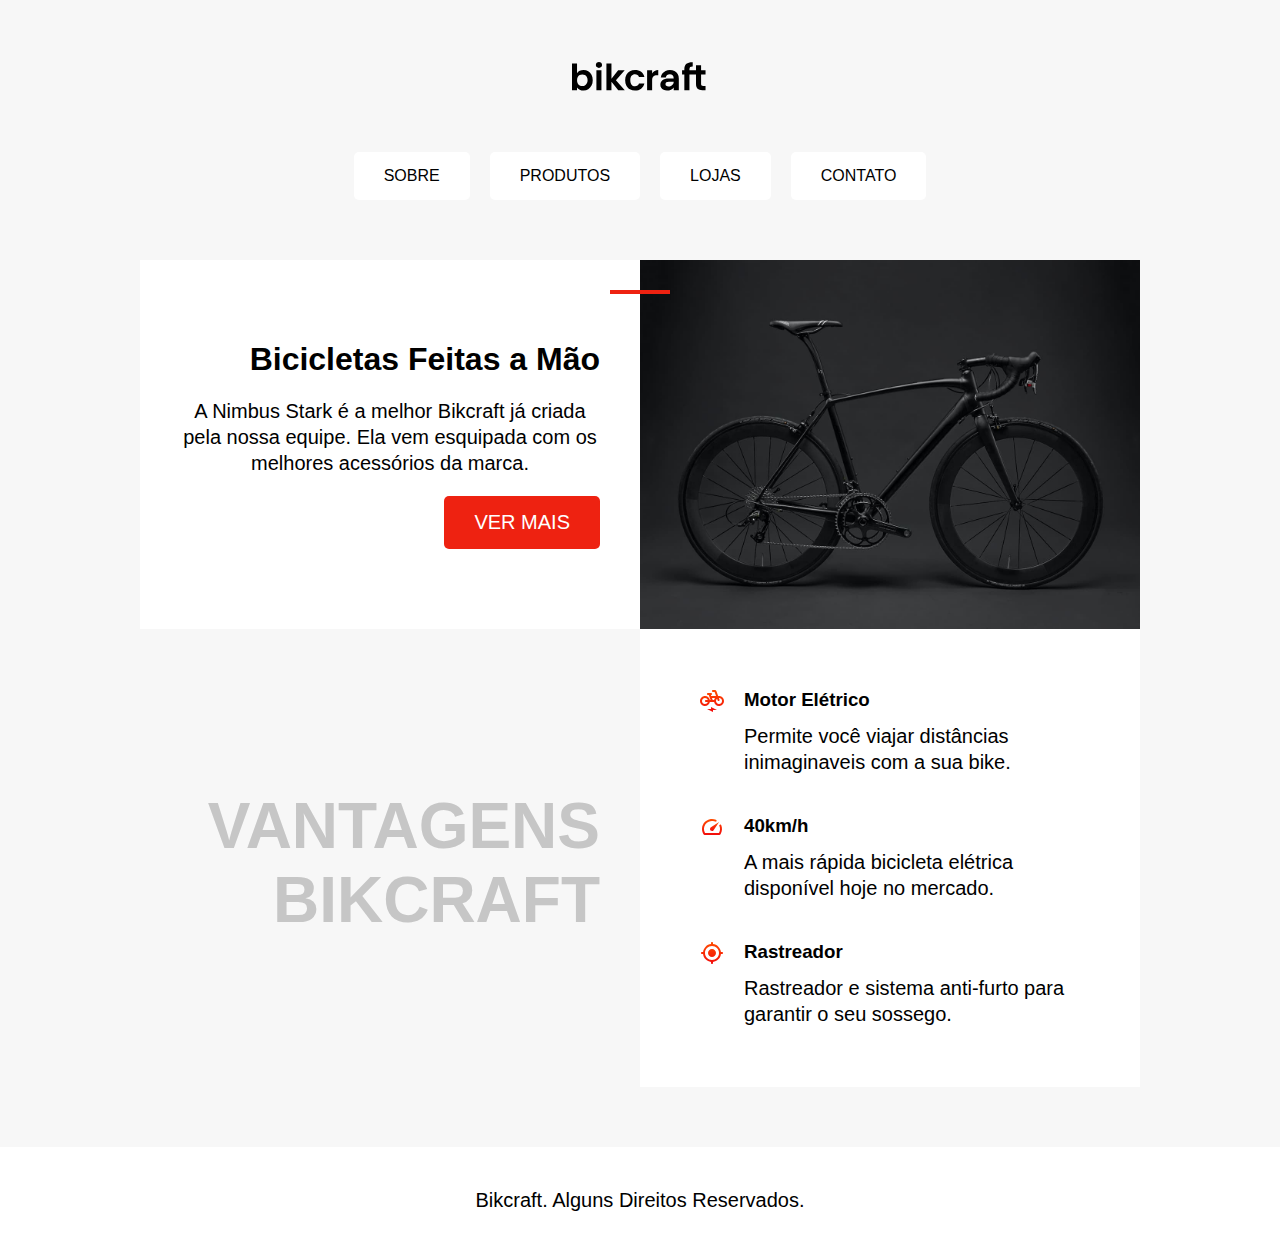
<file: desafio/index.html>
<!DOCTYPE html>
<html lang="pt-br">
<head>
    <meta charset="UTF-8">
    <meta http-equiv="X-UA-Compatible" content="IE=edge">
    <meta name="viewport" content="width=device-width, initial-scale=1.0">
    <link rel="stylesheet" href="style.css">
    <title>Bikcraft</title>
</head>
<body>

    <img src="/03-css-posicionamento/0309-posicionamento-exercicio/img/bikcraft.svg" alt="Logo">

    <div class="menu">
        <a href="#">SOBRE</a>
        <a href="#">PRODUTOS</a>
        <a href="#">LOJAS</a>
        <a href="#C">CONTATO</a>
    </div>

    <div class="conteudo">

        <div class="introducao">
            <span class="detalhe"> </span>
            <h1>Bicicletas Feitas a Mão</h1>
            <p>A Nimbus Stark é a melhor Bikcraft já criada pela nossa equipe. Ela vem esquipada com os melhores acessórios da marca.</p>
            <a class="botao" href="#">Ver mais</a>
        </div>

        <img src="/03-css-posicionamento/0309-posicionamento-exercicio/img/bicicleta.jpg" alt="Bicicleta Preta">

        <div>
            <h2 class="subtitulo">Vantagens Bikcraft <h2>
        </div>

            <div class="vantagens">

                <div class="vantagens-item">
                    <img src="/03-css-posicionamento/0309-posicionamento-exercicio/img/eletrica.svg" alt="">
                    <h3>Motor Elétrico</h3>
                    <p>Permite você viajar distâncias inimaginaveis com a sua bike.</p>
                </div>

                <div class="vantagens-item">
                    <img src="/03-css-posicionamento/0309-posicionamento-exercicio/img/velocidade.svg" alt="">
                    <h3>40km/h</h3>
                    <p>A mais rápida bicicleta elétrica disponível hoje no mercado.</p>
                </div>

                <div class="vantagens-item">
                    <img src="/03-css-posicionamento/0309-posicionamento-exercicio/img/rastreador.svg" alt="">
                    <h3>Rastreador</h3>
                    <p>Rastreador e sistema anti-furto para garantir o seu sossego.</p>
                </div>

            </div>

    </div>



    
    <div class="rodape">
    <p>Bikcraft. Alguns Direitos Reservados.</p>
    </div>
</body>
</html>
</file>
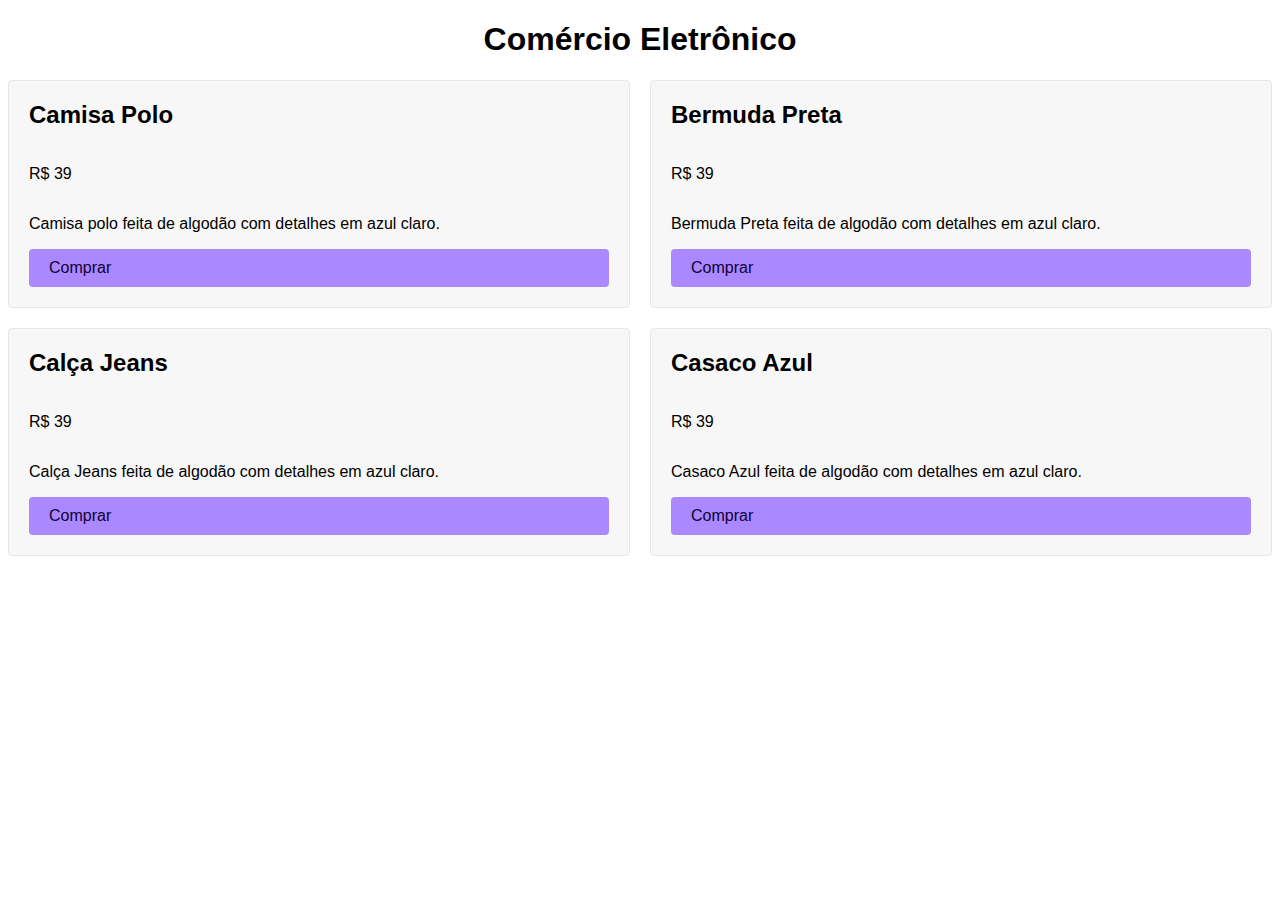
<file: 03-css-posicionamento/0302-grid-columns/web/index.html>
<!DOCTYPE html>
<html>

<head>
  <meta charset="UTF-8">
  <title>Grid</title>
  <link rel="stylesheet" href="./style.css">
</head>

<body>
  <h1>Comércio Eletrônico</h1>
  <div class="grid">
    <div class="item">
      <h2>Camisa Polo</h2>
      <p class="preco">R$ 39</p>
      <p>Camisa polo feita de algodão com detalhes em azul claro.</p>
      <a class="comprar" href="/">Comprar</a>
    </div>
    <div class="item">
      <h2>Bermuda Preta</h2>
      <p class="preco">R$ 39</p>
      <p>Bermuda Preta feita de algodão com detalhes em azul claro.</p>
      <a class="comprar" href="/">Comprar</a>
    </div>
    <div class="item">
      <h2>Calça Jeans</h2>
      <p class="preco">R$ 39</p>
      <p>Calça Jeans feita de algodão com detalhes em azul claro.</p>
      <a class="comprar" href="/">Comprar</a>
    </div>
    <div class="item">
      <h2>Casaco Azul</h2>
      <p class="preco">R$ 39</p>
      <p>Casaco Azul feita de algodão com detalhes em azul claro.</p>
      <a class="comprar" href="/">Comprar</a>
    </div>
  </div>
</body>

</html>
</file>
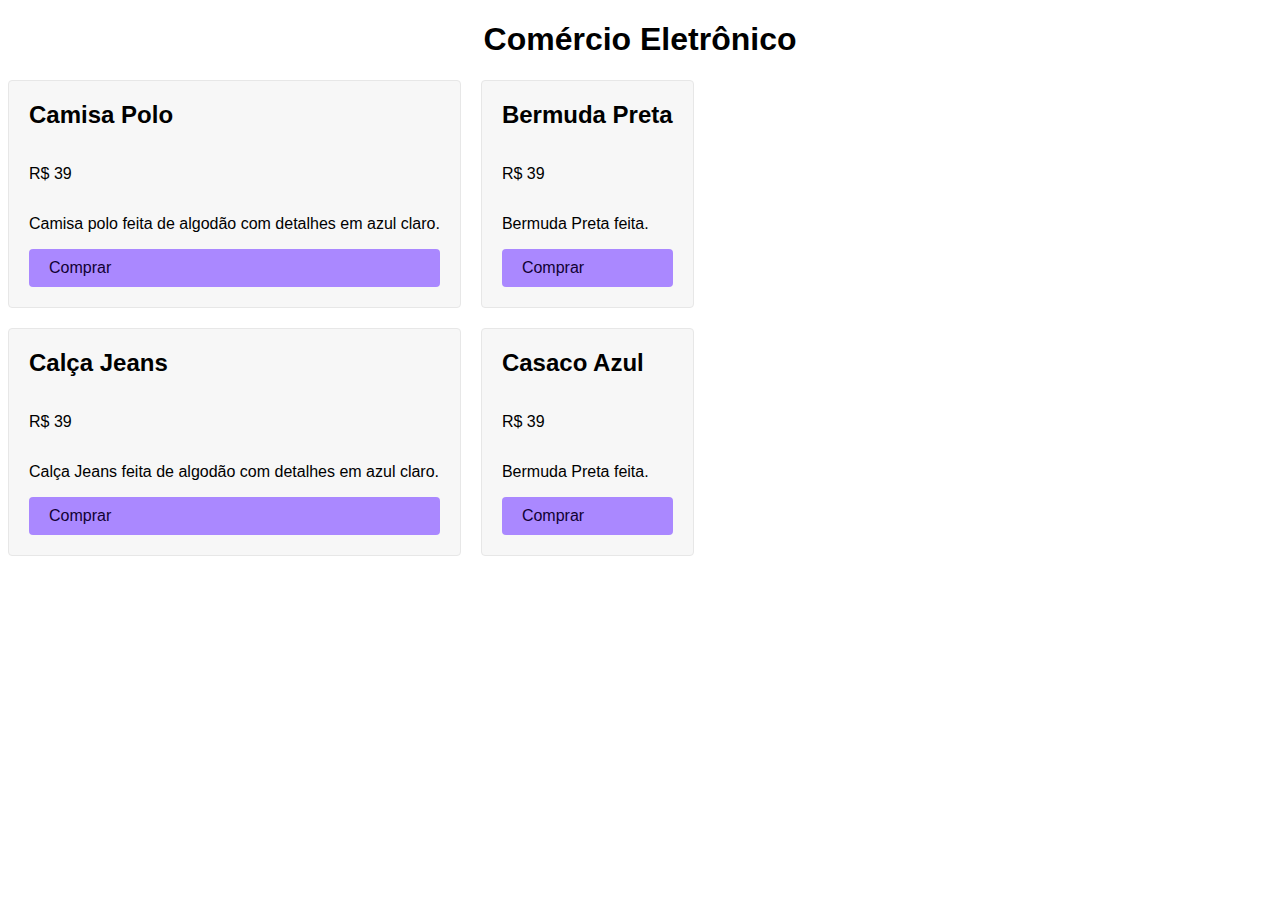
<file: 03-css-posicionamento/0303-align-e-justify-content/web/index.html>
<!DOCTYPE html>
<html>

<head>
  <meta charset="UTF-8">
  <title>Grid</title>
  <link rel="stylesheet" href="./style.css">
</head>

<body>
  <h1>Comércio Eletrônico</h1>
  <div class="grid">
    <div class="item">
      <h2>Camisa Polo</h2>
      <p class="preco">R$ 39</p>
      <p>Camisa polo feita de algodão com detalhes em azul claro.</p>
      <a class="comprar" href="/">Comprar</a>
    </div>
    <div class="item">
      <h2>Bermuda Preta</h2>
      <p class="preco">R$ 39</p>
      <p>Bermuda Preta feita.</p>
      <a class="comprar" href="/">Comprar</a>
    </div>
    <div class="item">
      <h2>Calça Jeans</h2>
      <p class="preco">R$ 39</p>
      <p>Calça Jeans feita de algodão com detalhes em azul claro.</p>
      <a class="comprar" href="/">Comprar</a>
    </div>
    <div class="item">
      <h2>Casaco Azul</h2>
      <p class="preco">R$ 39</p>
      <p>Bermuda Preta feita.</p>
      <a class="comprar" href="/">Comprar</a>
    </div>
  </div>
</body>

</html>
</file>
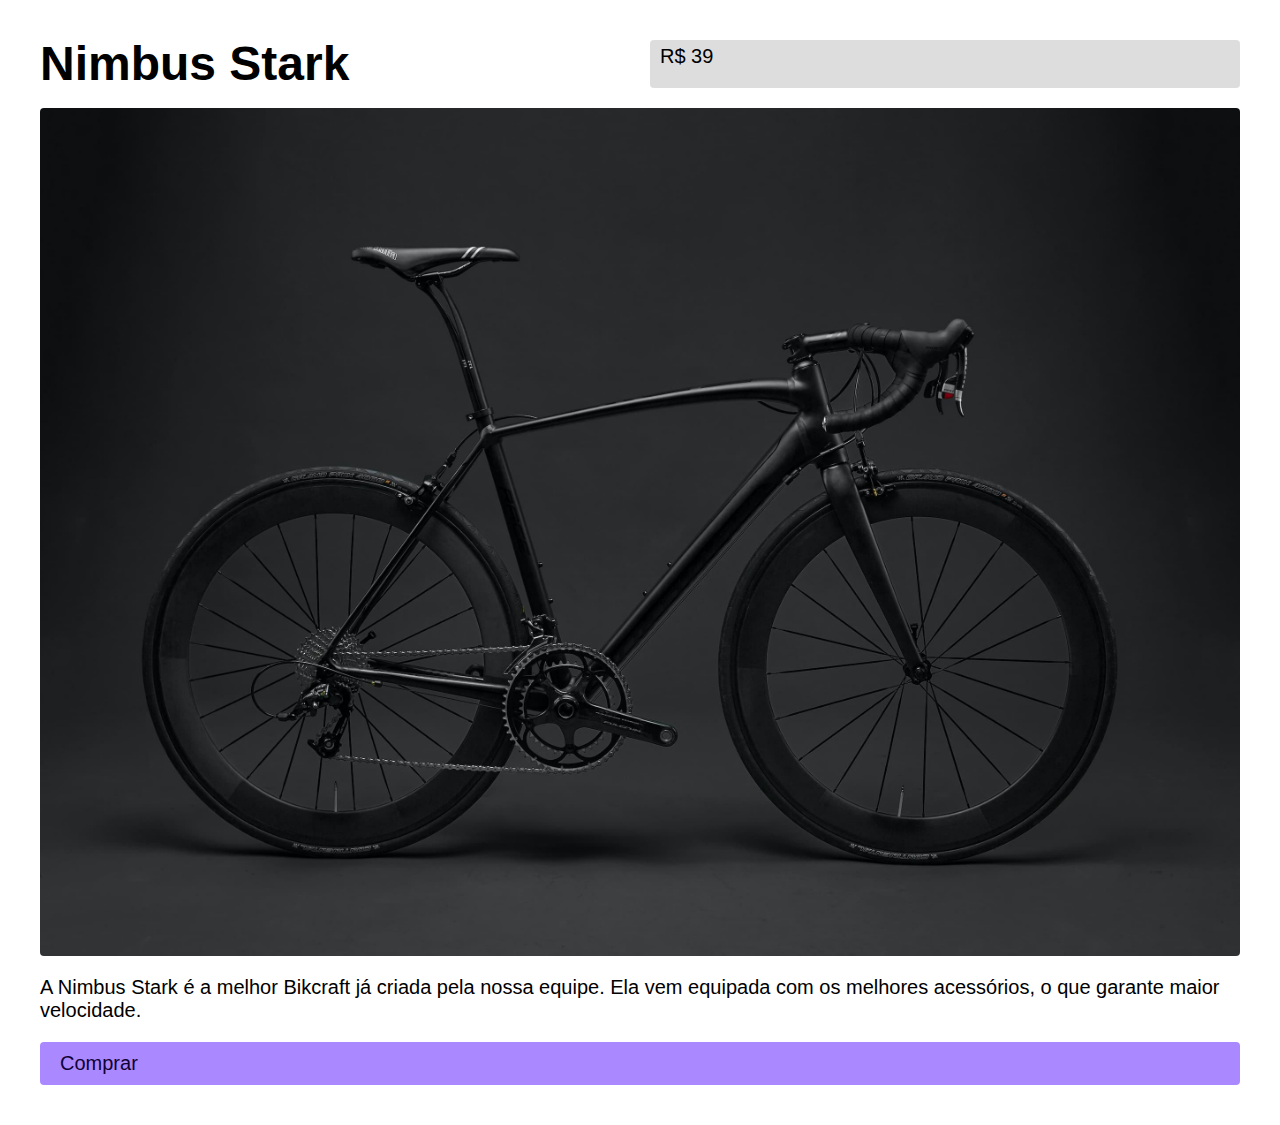
<file: 03-css-posicionamento/0304-grid-column/web/index.html>
<!DOCTYPE html>
<html>

<head>
  <meta charset="UTF-8">
  <title>Grid</title>
  <link rel="stylesheet" href="./style.css">
</head>

<body>
  <div class="grid">
    <h1 class="titulo">Nimbus Stark</h1>
    <span class="preco">R$ 39</span>
    <img class="foto" src="./img/bicicleta.jpg" alt="Bicicleta Preta">
    <p class="descricao">A Nimbus Stark é a melhor Bikcraft já criada pela nossa equipe. Ela vem equipada com os melhores acessórios, o que garante maior velocidade.</p>
    <a class="comprar" href="/">Comprar</a>
  </div>
</body>

</html>
</file>
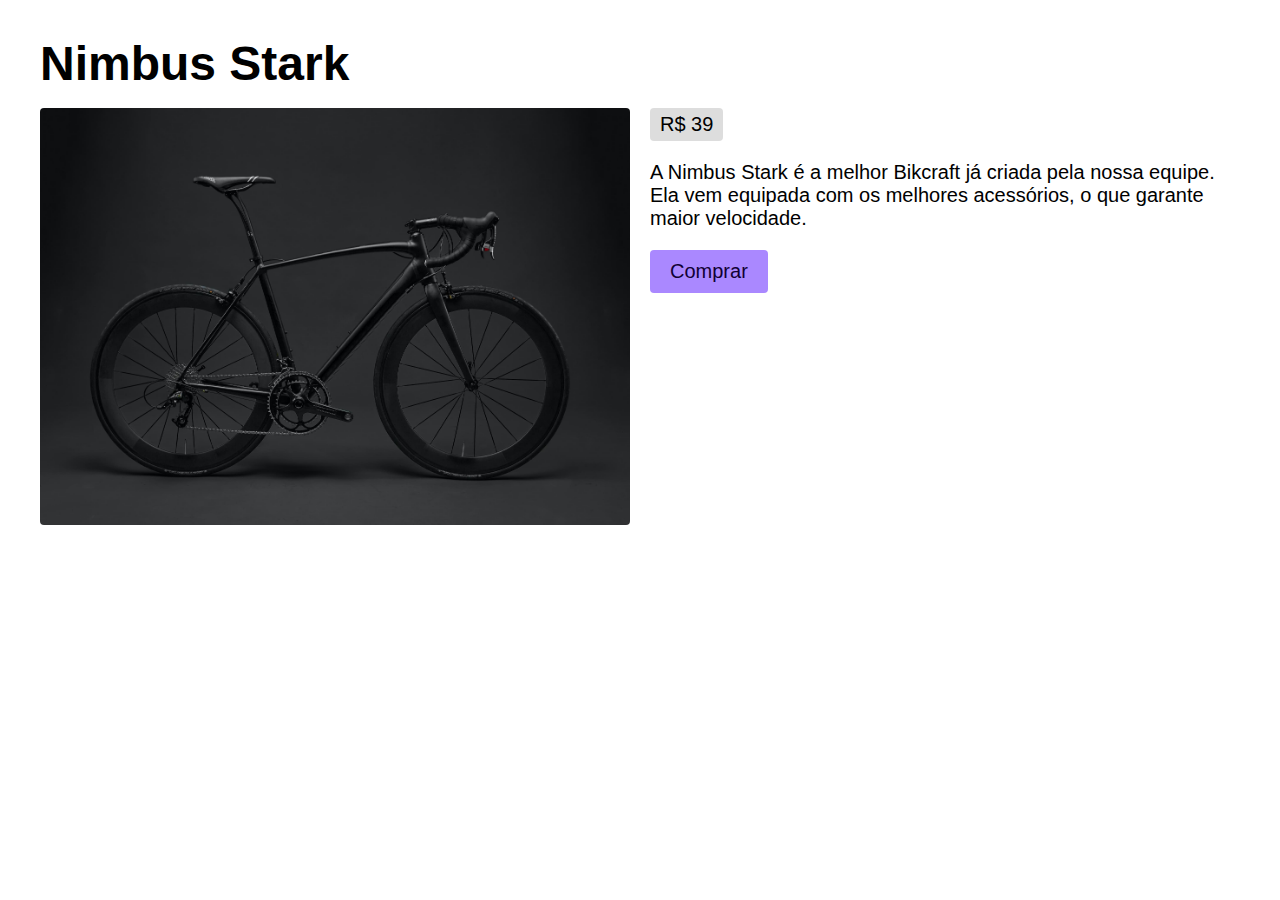
<file: 03-css-posicionamento/0305-align-e-justify-items/web/index.html>
<!DOCTYPE html>
<html>

<head>
  <meta charset="UTF-8">
  <title>Grid</title>
  <link rel="stylesheet" href="./style.css">
</head>

<body>
  <div class="grid">
    <h1 class="titulo">Nimbus Stark</h1>
    <img class="foto" src="./img/bicicleta.jpg" alt="Bicicleta Preta">
    <div class="info">
      <span class="preco">R$ 39</span>
      <p class="descricao">A Nimbus Stark é a melhor Bikcraft já criada pela nossa equipe. Ela vem equipada com os melhores acessórios, o que garante maior velocidade.</p>
      <a class="comprar" href="/">Comprar</a>
    </div>
  </div>
</body>

</html>
</file>
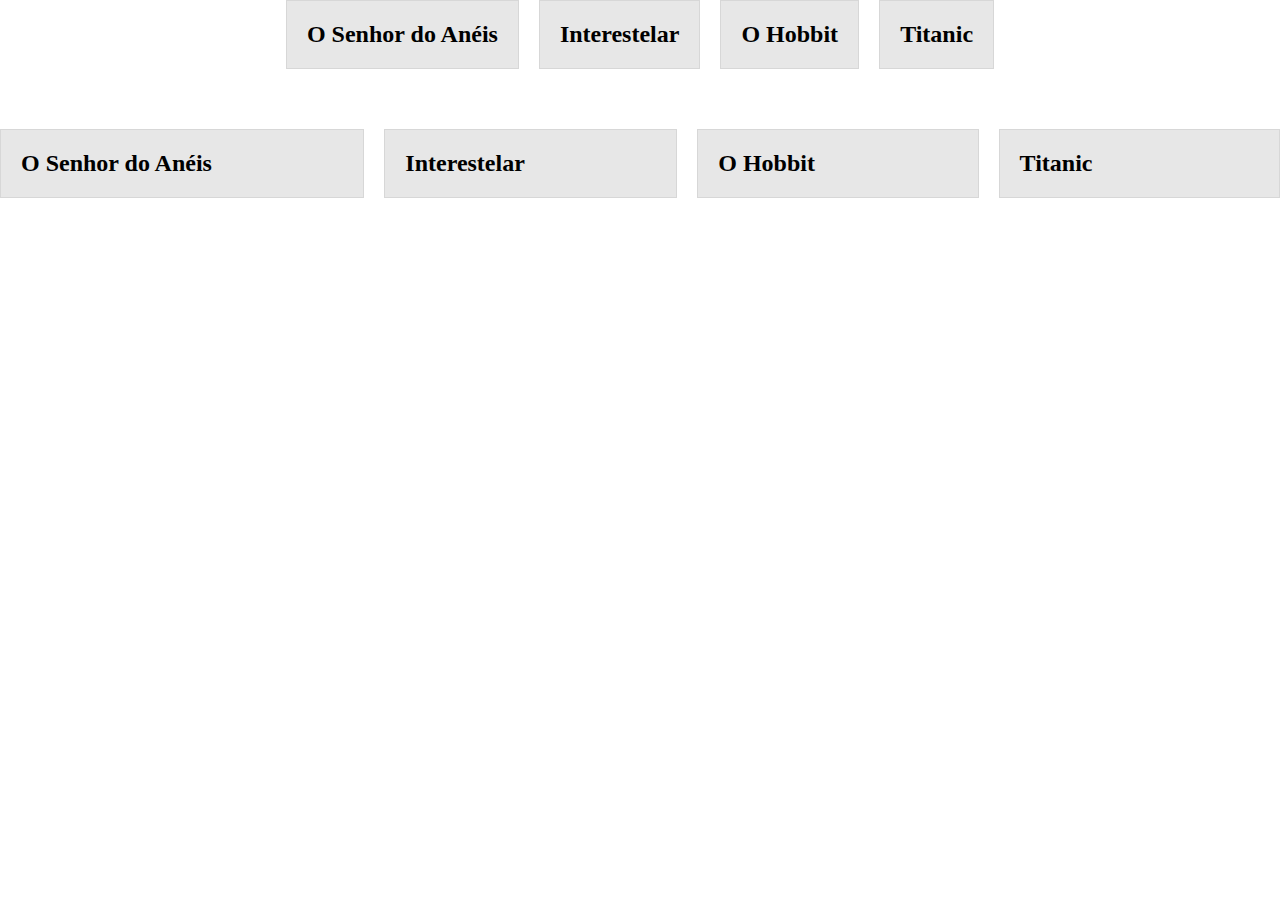
<file: 03-css-posicionamento/0307-flexbox/web/index.html>
<!DOCTYPE html>
<html>

<head>
  <meta charset="UTF-8">
  <title>Flexbox</title>
  <link rel="stylesheet" href="./style.css">
</head>

<body>
  <div class="flex">
    <h2>O Senhor do Anéis</h2>
    <h2>Interestelar</h2>
    <h2>O Hobbit</h2>
    <h2>Titanic</h2>
  </div>

  <div class="grid">
    <h2>O Senhor do Anéis</h2>
    <h2>Interestelar</h2>
    <h2>O Hobbit</h2>
    <h2>Titanic</h2>
  </div>
</body>

</html>
</file>
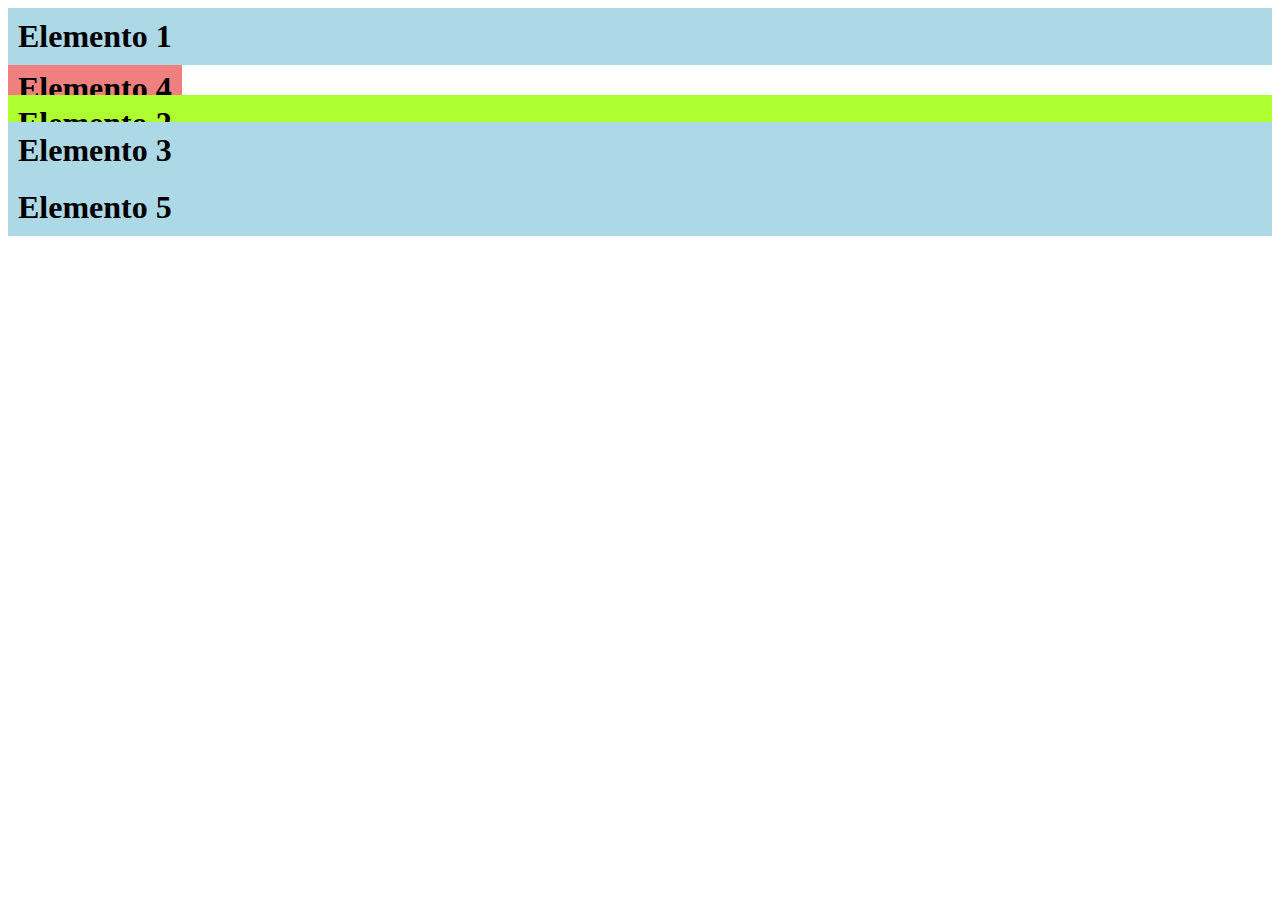
<file: 03-css-posicionamento/0308-position/web/index.html>
<!DOCTYPE html>
<html>

<head>
  <meta charset="UTF-8">
  <title>Position</title>
  <link rel="stylesheet" href="./style.css">
</head>

<body>
  <h1>Elemento 1</h1>
  <h1 class="index1">Elemento 2</h1>
  <h1 class="index3">Elemento 3</h1>
  <h1 class="index2">Elemento 4</h1>
  <h1>Elemento 5</h1>
</body>

</html>
</file>
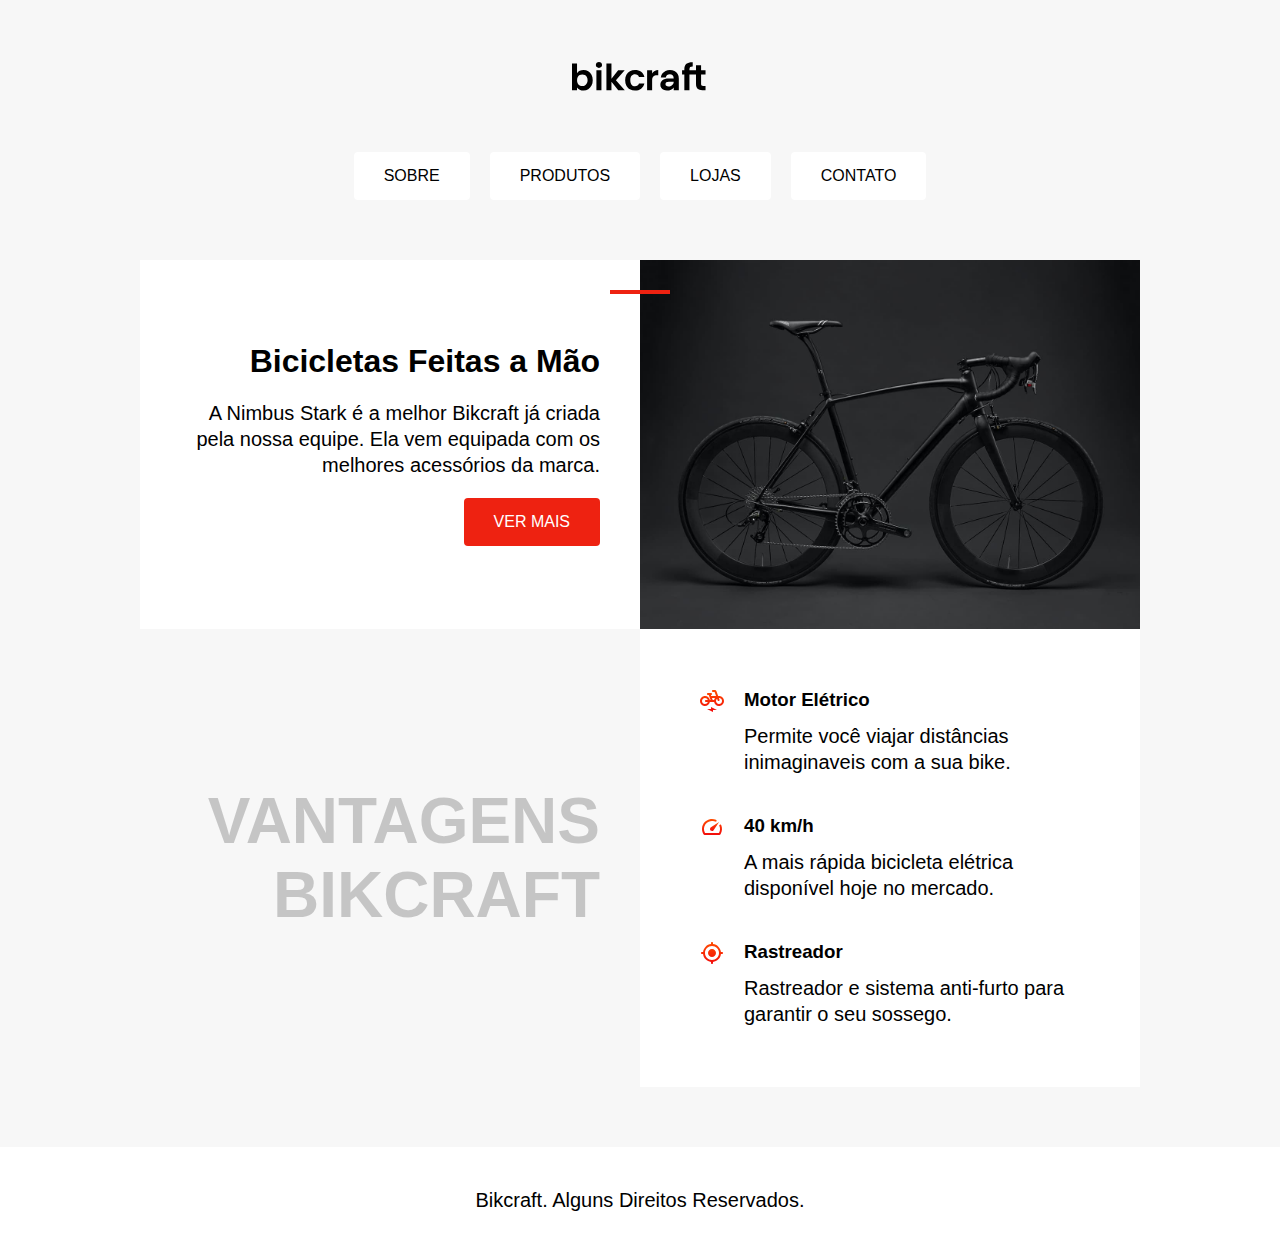
<file: 03-css-posicionamento/0309-posicionamento-exercicio/web/index.html>
<!DOCTYPE html>
<html>

<head>
  <meta charset="UTF-8">
  <title>Bikcraft</title>
  <link rel="stylesheet" href="./style.css">
</head>

<body>
  <img src="./img/bikcraft.svg" alt="Bikcraft">

  <div class="menu">
    <a href="/">Sobre</a>
    <a href="/">Produtos</a>
    <a href="/">Lojas</a>
    <a href="/">Contato</a>
  </div>

  <div class="conteudo">
    <div class="introducao">
      <span class="detalhe"></span>
      <h1>Bicicletas Feitas a Mão</h1>
      <p>A Nimbus Stark é a melhor Bikcraft já criada pela nossa equipe. Ela vem equipada com os melhores acessórios da marca.</p>
      <a class="botao" href="/">Ver Mais</a>
    </div>

    <img src="./img/bicicleta.jpg" alt="Bicicleta Bikcraft Preta">

    <h2 class="subtitulo">Vantagens Bikcraft</h2>

    <div class="vantagens">
      <div class="vantagens-item">
        <img src="./img/eletrica.svg" alt="">
        <h3>Motor Elétrico</h3>
        <p>Permite você viajar distâncias inimaginaveis com a sua bike.</p>
      </div>
      <div class="vantagens-item">
        <img src="./img/velocidade.svg" alt="">
        <h3>40 km/h</h3>
        <p>A mais rápida bicicleta elétrica disponível hoje no mercado.</p>
      </div>
      <div class="vantagens-item">
        <img src="./img/rastreador.svg" alt="">
        <h3>Rastreador</h3>
        <p>Rastreador e sistema anti-furto para garantir o seu sossego.</p>
      </div>
    </div>
  </div>

  <div class="rodape">
    <p>Bikcraft. Alguns Direitos Reservados.</p>
  </div>
</body>

</html>
</file>
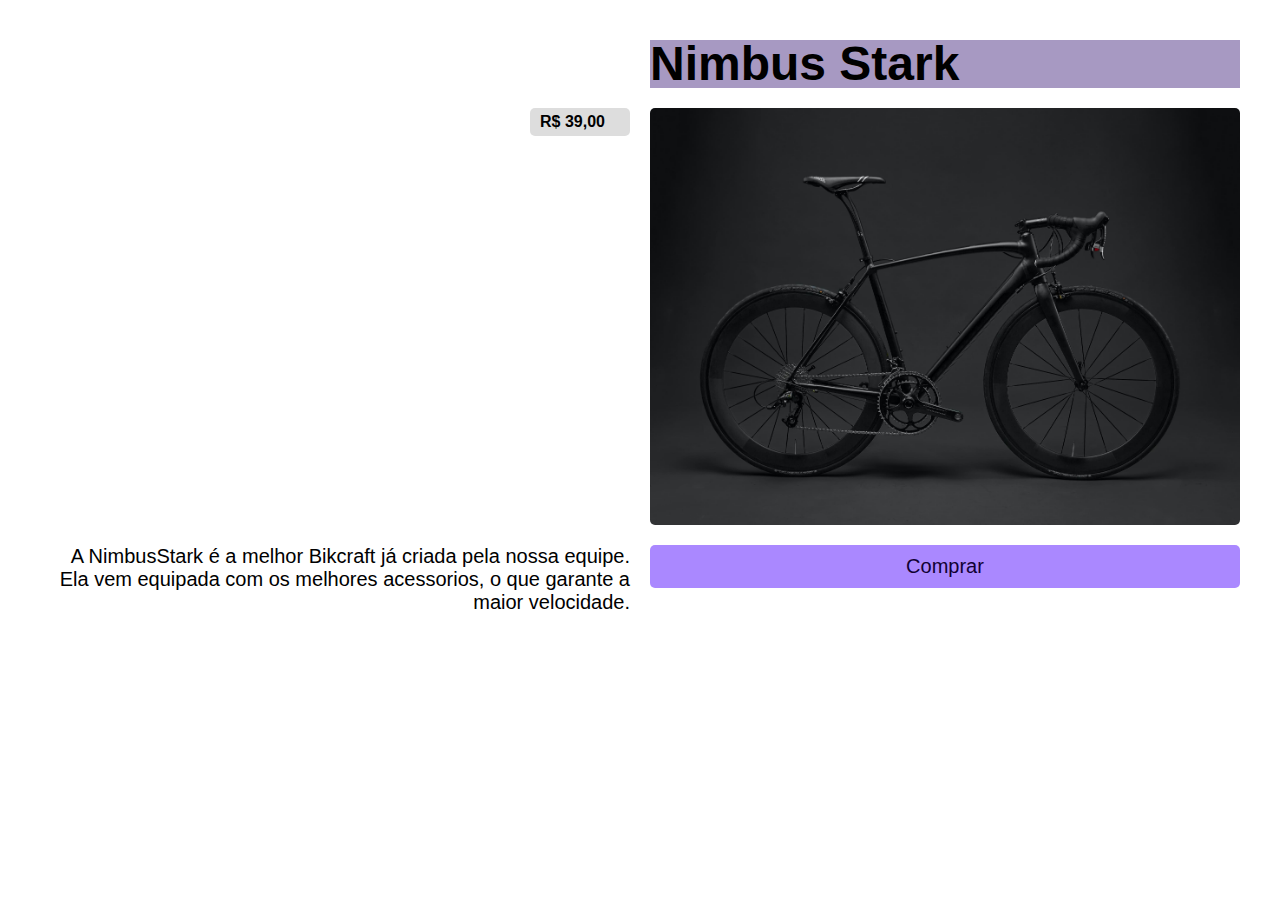
<file: ex001/ex001.html>
<!DOCTYPE html>
<html lang="pt-br">
<head>
    <meta charset="UTF-8">
    <meta http-equiv="X-UA-Compatible" content="IE=edge">
    <meta name="viewport" content="width=device-width, initial-scale=1.0">
    <link rel="stylesheet" href="style.css">
    <title>Grid</title>
</head>
<body>
    <div class="grid">
        <h1 class="titulo">Nimbus Stark</h1>

        <span class="preco">R$ 39,00</span>
        <img class="foto" src="/03-css-posicionamento/0304-grid-column/web/img/bicicleta.jpg" alt="Nimbus Stark">
        <p class="descricao">A NimbusStark é a melhor Bikcraft já criada pela nossa equipe. Ela vem equipada com os melhores acessorios, o que garante a maior velocidade.</p>

        <a class="comprar" href="#">Comprar</a>
    </div>
</body>
</html>
</file>
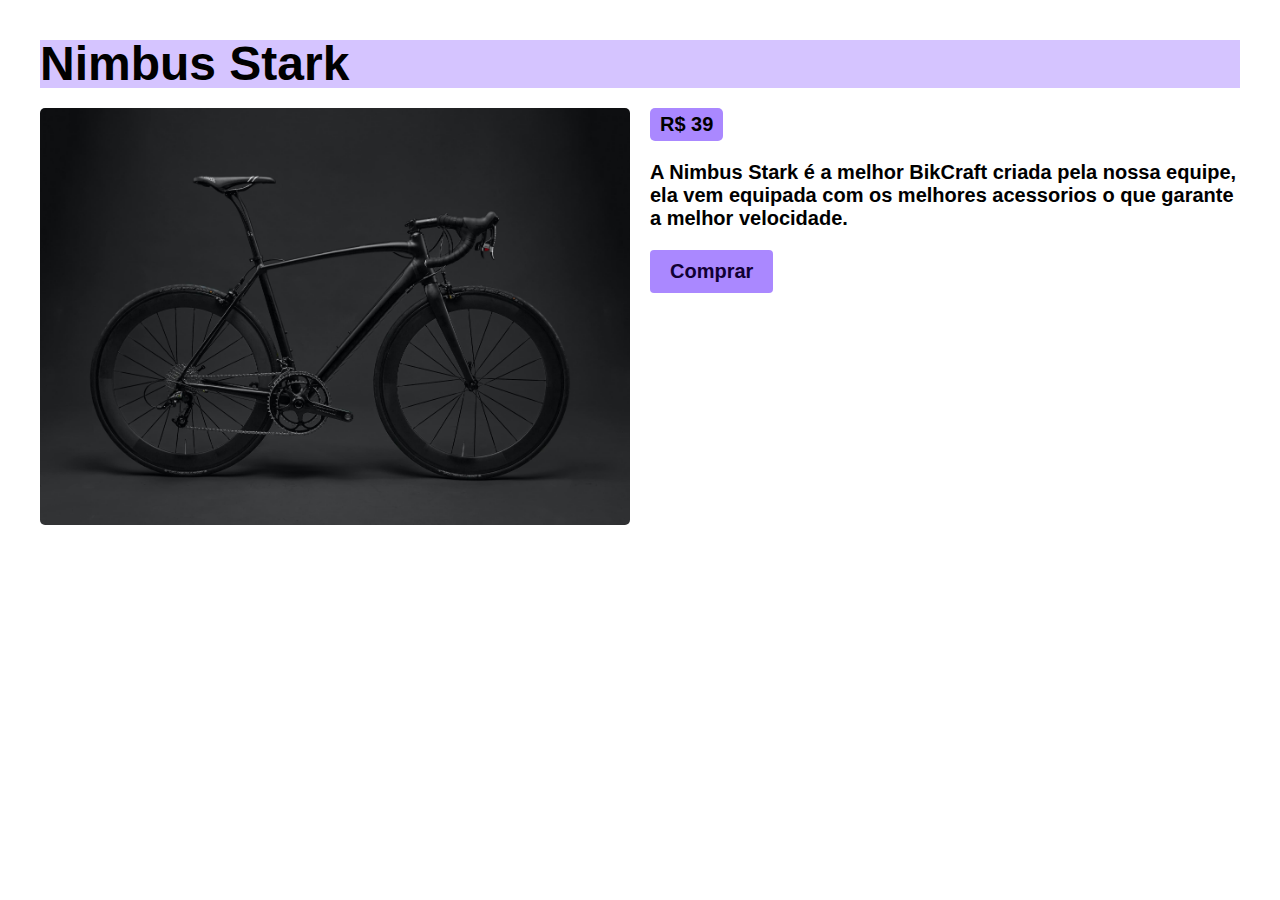
<file: ex002/ex002.html>
<!DOCTYPE html>
<html lang="pt-br">
<head>
    <meta charset="UTF-8">
    <meta http-equiv="X-UA-Compatible" content="IE=edge">
    <meta name="viewport" content="width=device-width, initial-scale=1.0">
    <link rel="stylesheet" href="style.css">
    <title>GRID</title>
</head>
<body>

    <div class="grid">
        <h1 class="titulo">Nimbus Stark</h1>
        <img class="foto" src="/03-css-posicionamento/0306-grid-template-rows/web/img/bicicleta.jpg" alt="Bicicleta Preta">
        <div class="info">
            <span class="preco">R$ 39</span>
            <p class="desc">A Nimbus Stark é a melhor BikCraft criada pela nossa equipe, ela vem equipada com os melhores acessorios o que garante a melhor velocidade.</p>
            <a class="comprar" href="/">Comprar</a>
        </div>
    </div>

</body>
</html>
</file>
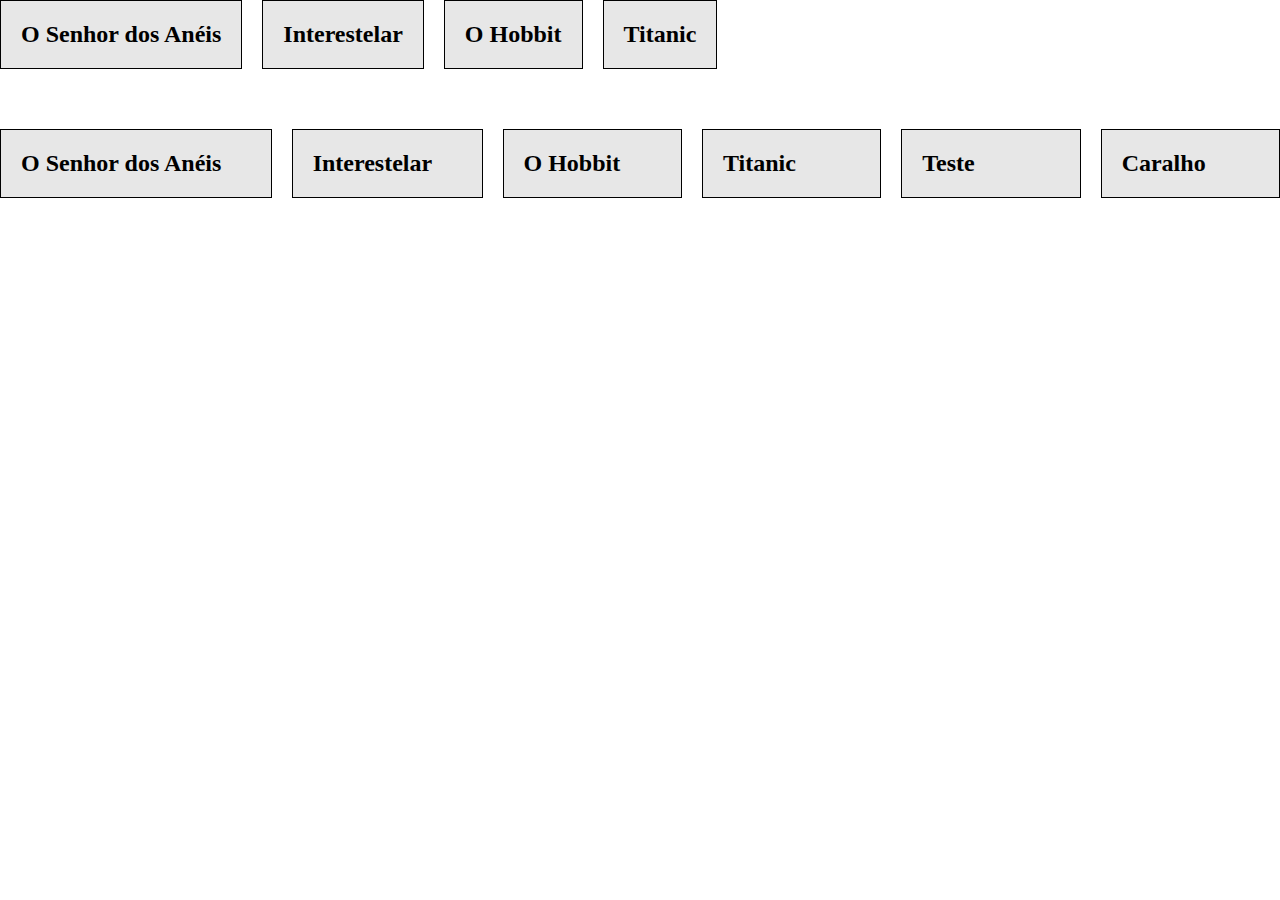
<file: ex003/flexbox.html>
<!DOCTYPE html>
<html lang="pt-br">
<head>
    <meta charset="UTF-8">
    <meta http-equiv="X-UA-Compatible" content="IE=edge">
    <meta name="viewport" content="width=device-width, initial-scale=1.0">
    <link rel="stylesheet" href="style.css">
    <title>Flexbox</title>
</head>
<body>
    <div class="flex">
        <h2>O Senhor dos Anéis</h2>
        <h2>Interestelar</h2>
        <h2>O Hobbit</h2>
        <h2>Titanic</h2>
    </div>

    <div class="grid">
        <h2>O Senhor dos Anéis</h2>
        <h2>Interestelar</h2>
        <h2>O Hobbit</h2>
        <h2>Titanic</h2>
        <h2>Teste</h2>
        <h2>Caralho</h2>
    </div>
</body>
</html>
</file>
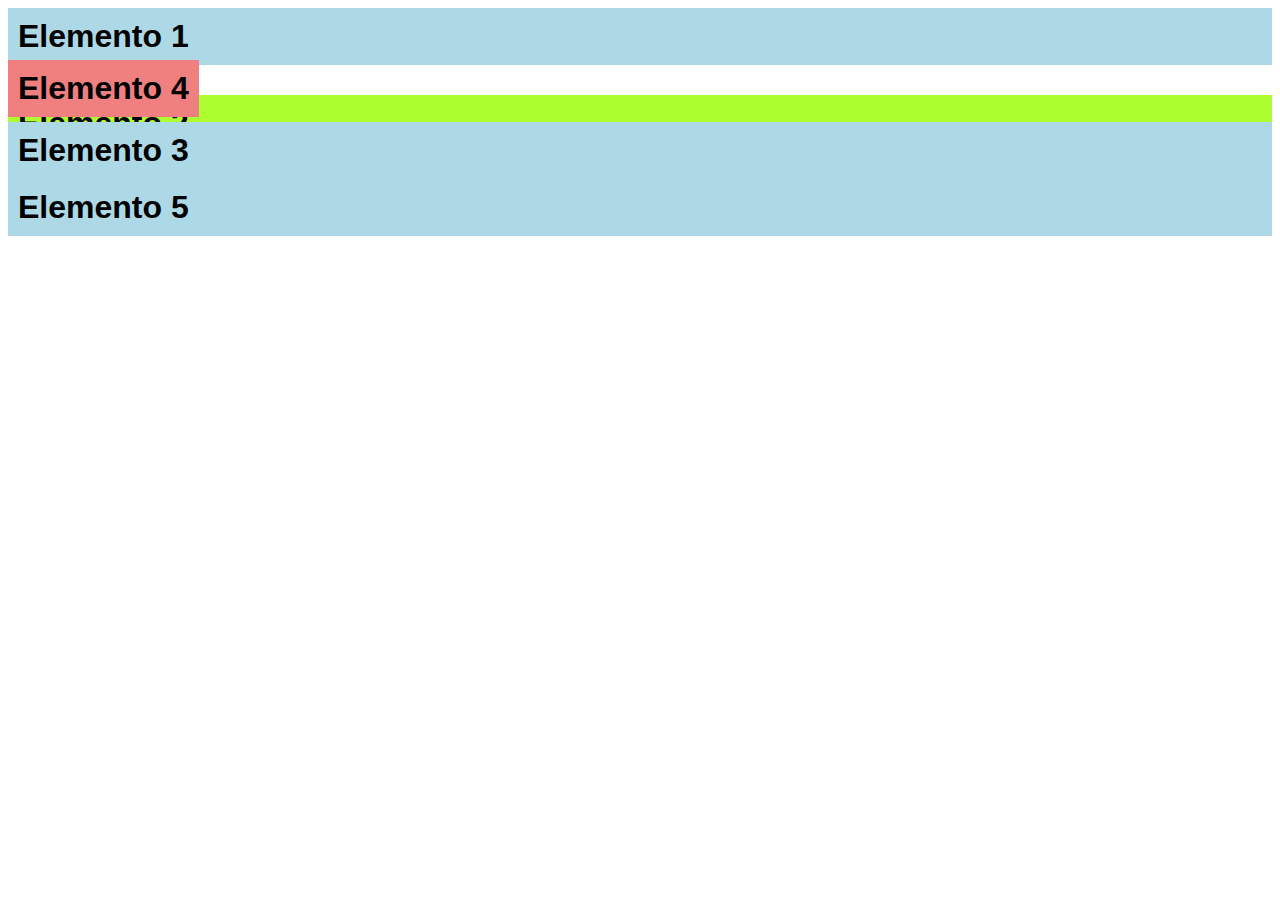
<file: ex004/position-2.html>
<!DOCTYPE html>
<html lang="pt-br">
<head>
    <meta charset="UTF-8">
    <meta http-equiv="X-UA-Compatible" content="IE=edge">
    <meta name="viewport" content="width=device-width, initial-scale=1.0">
    <link rel="stylesheet" href="style.css">
    <title>Position</title>
</head>
<body>
    <h1>Elemento 1</h1>
    <h1 class="index1">Elemento 2</h1>
    <h1 class="index3">Elemento 3</h1>
    <h1 class="index2">Elemento 4</h1>
    <h1>Elemento 5</h1>
</body>
</html>
</file>
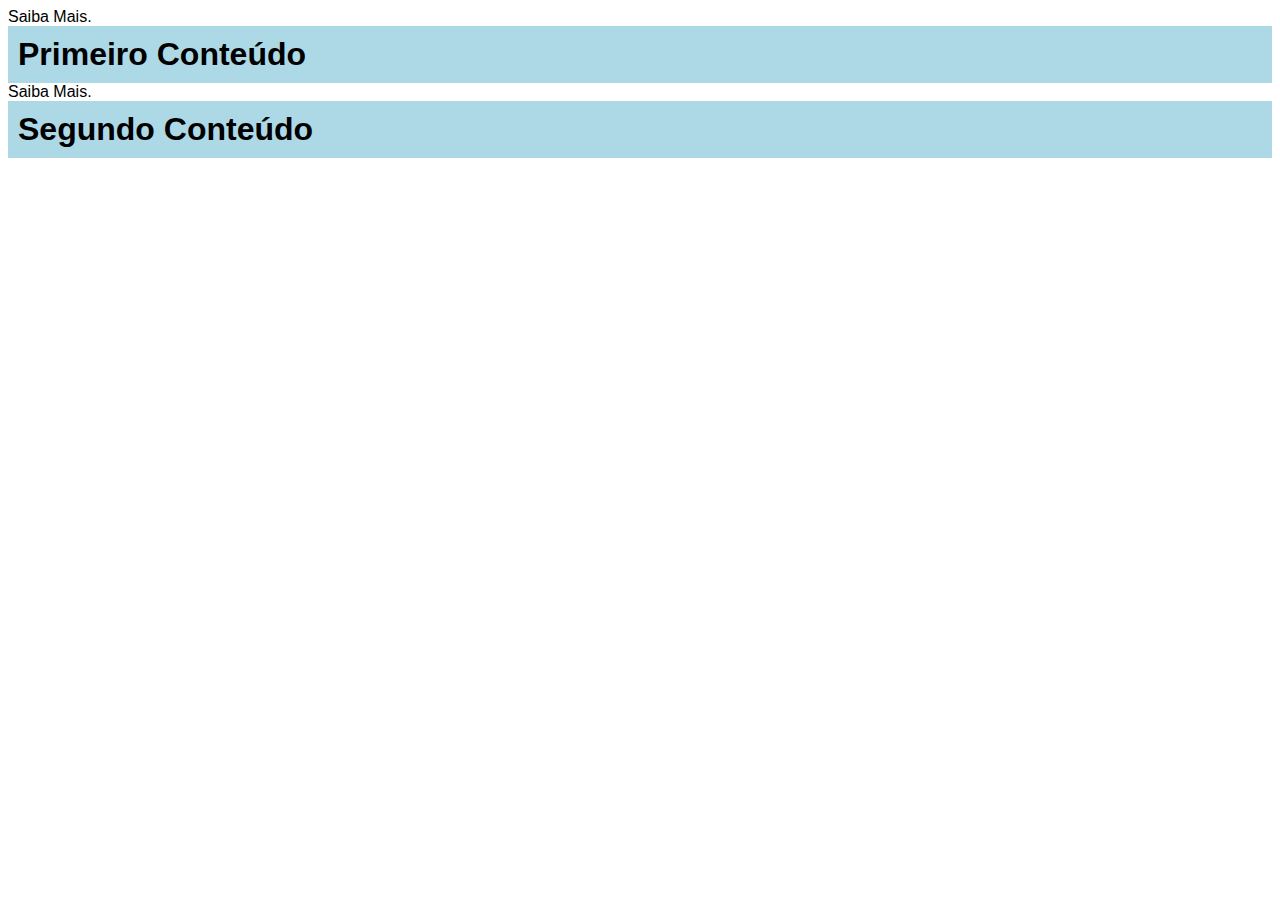
<file: ex004/position.html>
<!DOCTYPE html>
<html lang="pt-br">
<head>
    <meta charset="UTF-8">
    <meta http-equiv="X-UA-Compatible" content="IE=edge">
    <meta name="viewport" content="width=device-width, initial-scale=1.0">
<link rel="stylesheet" href="style.css">

    <title>Position</title>
</head>
<body>
    <div>
        <span>Saiba Mais.</span>
        <h1>Primeiro Conteúdo</h1>
    </div>

    <div>
        <span>Saiba Mais.</span>
        <h1>Segundo Conteúdo</h1>
    </div>

   
</body>
</html>
</file>
<file: desafio/style.css>
@charset "UTF-8";

* {
    font-family: Arial, Helvetica, sans-serif;
    margin: 0px;
}

body {
    background-color: #f7f7f7;
    display: grid;
    gap: 60px;
    justify-items: center;
    margin-top: 60px;
}

img {
    max-width: 100%;
    display: block;
}

a {
    text-decoration: none;
}

p, h1, h2, h3 {
    margin: 0px;

}


p {
    font-size: 20px;
    line-height: 1.3;
}

.menu {
    display: flex;
    gap: 20px;
    flex-wrap: wrap;
    justify-content: center;
}

.menu > a {
    background-color: white;
    padding: 15px 30px;
    border-radius:5px ;
    color: black;
    text-transform: uppercase;
}

.conteudo {
    display: grid;
    grid-template-columns: 1fr 1fr;
    max-width: 1000px;
}

.introducao {
    background-color: #fff;
    padding: 40px;
    position: relative;
    display: grid;
    text-align: center;
    align-content: center;
    gap: 20px;
    justify-items: end;
}

.detalhe {
    width: 60px;
    height: 4px;
    background-color: #ee2211;
    display: inline-block;
    position: absolute;
    top: 30px;
    right: -30px;
}


.botao {
    background-color: #ee2211;
    text-decoration: none;
    font-size: 20px;
    color: white;
    text-transform: uppercase;
    padding: 15px 30px;
    border-radius: 5px;
}
.subtitulo {
    font-size: 64px;
    text-transform: uppercase;
    color: #c6c6c6;
    text-align:right ;
    padding: 40px;
    align-items: center;
    margin-top: 120px;
}

.vantagens {
    
    background-color: white;
    padding: 40px;
}

.vantagens-item { 
    display: grid;
    grid-template-columns: auto 1fr;
    gap: 10px 20px;
    padding: 20px;

}

.vantagens-item  p {
    grid-column: 2;
}

.rodape {
    padding: 40px;
    width: 100%;
    text-align: center;
    background-color: #fff;
    box-sizing: border-box;
}
</file>
<file: 03-css-posicionamento/0302-grid-columns/web/style.css>
body {
  font-family: Arial;
}

h1 {
  text-align: center;
}

h2 {
  margin-top: 0px;
}

.comprar {
  background: #a8f;
  color: #103;
  padding: 10px 20px;
  text-decoration: none;
  border-radius: 4px;
}

.item {
  background: #f7f7f7;
  border: 1px solid #e7e7e7;
  padding: 20px;
  border-radius: 4px;
  display: grid;
}

.grid {
  display: grid;
  grid-template-columns: 1fr 1fr;
  gap: 20px;
}
</file>
<file: 03-css-posicionamento/0303-align-e-justify-content/web/style.css>
body {
  font-family: Arial;
}

h1 {
  text-align: center;
}

h2 {
  margin-top: 0px;
}

.comprar {
  background: #a8f;
  color: #103;
  padding: 10px 20px;
  text-decoration: none;
  border-radius: 4px;
}

.item {
  background: #f7f7f7;
  border: 1px solid #e7e7e7;
  padding: 20px;
  border-radius: 4px;
  display: grid;
}

.grid {
  display: grid;
  height: 800px;
  grid-template-columns: auto auto;
  gap: 20px;
  place-content: start;
}
</file>
<file: 03-css-posicionamento/0304-grid-column/web/style.css>
.grid {
  display: grid;
  gap: 20px;
  grid-template-columns: 1fr 1fr;
}

.foto {
  grid-column: 1 / -1;
}

.descricao {
  grid-column: 1 / 3;
}

.comprar {
  grid-column: 1 / 3;
}

/* Estilos Gerais */

body {
  font-family: Arial;
  margin: 40px;
}

h1,
p {
  margin: 0px;
}

h1 {
  font-size: 48px;
  line-height: 1;
}

p,
span {
  font-size: 20px;
}

img {
  max-width: 100%;
  border-radius: 4px;
}

.comprar {
  background: #a8f;
  color: #103;
  padding: 10px 20px;
  text-decoration: none;
  border-radius: 4px;
  font-size: 20px;
}

.preco {
  background: #ddd;
  padding: 5px 10px;
  border-radius: 4px;
}
</file>
<file: 03-css-posicionamento/0305-align-e-justify-items/web/style.css>
.grid {
  display: grid;
  gap: 20px;
  grid-template-columns: repeat(2, 1fr);
}

.titulo {
  grid-column: 1 / -1;
}

.info {
  place-self: start;
  display: grid;
  place-items: start;
  gap: 20px;
}

/* Estilos Gerais */

body {
  font-family: Arial;
  margin: 40px;
}

h1,
p {
  margin: 0px;
}

h1 {
  font-size: 48px;
  line-height: 1;
}

p,
span {
  font-size: 20px;
}

img {
  max-width: 100%;
  border-radius: 4px;
}

.comprar {
  background: #a8f;
  color: #103;
  padding: 10px 20px;
  text-decoration: none;
  border-radius: 4px;
  font-size: 20px;
}

.preco {
  background: #ddd;
  padding: 5px 10px;
  border-radius: 4px;
}
</file>
<file: 03-css-posicionamento/0307-flexbox/web/style.css>
.flex {
  display: flex;
  flex-wrap: wrap;
  gap: 20px;
  justify-content: center;
}

body {
  margin: 0px;
}

h2 {
  background: #e7e7e7;
  border: 1px solid #d7d7d7;
  padding: 20px;
  margin: 0px;
}

.grid {
  margin-top: 60px;
  display: grid;
  gap: 20px;
  grid-template-columns: repeat(auto-fit, minmax(150px, auto));
}
</file>
<file: 03-css-posicionamento/0308-position/web/style.css>
h1 {
  margin: 0px;
  padding: 10px;
  background: lightblue;
}

.index1 {
  position: relative;
  background: greenyellow;
  top: 30px;
  z-index: 1;
}

.index2 {
  position: absolute;
  background: lightcoral;
  top: 60px;
  z-index: -1;
}

.index3 {
  position: relative;
  z-index: 999999;
}
</file>
<file: 03-css-posicionamento/0309-posicionamento-exercicio/web/style.css>
body {
  font-family: Arial, Helvetica, sans-serif;
  margin: 0px;
  background: #f7f7f7;
  display: grid;
  gap: 60px;
  justify-items: center;
  margin-top: 60px;
}

img {
  max-width: 100%;
  display: block;
}

a {
  text-decoration: none;
}

p,
h1,
h2,
h3 {
  margin: 0px;
}

p {
  font-size: 20px;
  line-height: 1.3;
}

.menu {
  display: flex;
  flex-wrap: wrap;
  gap: 20px;
  justify-content: center;
}

.menu a {
  background: #ffffff;
  padding: 15px 30px;
  border-radius: 4px;
  color: #000000;
  text-transform: uppercase;
}

.conteudo {
  display: grid;
  grid-template-columns: 1fr 1fr;
  max-width: 1000px;
}

.introducao {
  background: #fff;
  padding: 40px;
  text-align: right;
  position: relative;
  display: grid;
  gap: 20px;
  align-content: center;
  justify-items: end;
}

.detalhe {
  width: 60px;
  height: 4px;
  background: #e21;
  position: absolute;
  top: 30px;
  right: -30px;
}

.botao {
  background: #e21;
  color: #fff;
  padding: 15px 30px;
  border-radius: 4px;
  text-transform: uppercase;
}

.subtitulo {
  font-size: 64px;
  text-transform: uppercase;
  color: rgba(0, 0, 0, 0.2);
  text-align: right;
  padding: 40px;
  align-self: center;
}

.vantagens {
  background: #fff;
  padding: 40px;
}

.vantagens-item {
  display: grid;
  grid-template-columns: auto 1fr;
  gap: 10px 20px;
  padding: 20px;
}

.vantagens-item p {
  grid-column: 2;
}

.rodape {
  background: #fff;
  width: 100%;
  text-align: center;
  padding: 40px;
  box-sizing: border-box;
}
</file>
<file: ex001/style.css>
@charset "UTF-8";

* {
    font-family: Arial;
    
}

.grid {
    
    display: grid;
    gap: 20px;
    grid-template-columns: 1fr 1fr;
}


.titulo {
    grid-column: 2;
}




h1, p {
    margin: 0px;
    font-size: 48px;
}

h1 { 
    background-color: rgb(167, 153, 194);
    font-size: 48px;
    line-height: 1;
}
body {
    margin: 40px;
}

p {
    font-size: 20px;

}

.comprar {
    text-align: center;
    background-color: #a8f;
    color: #103;
    padding: 10px 20px;
    text-decoration: none;
    border-radius: 5px;
    font-size: 20px;
    align-self: start;
}

.descricao {
    
    text-align: right;
}

.preco {
    font-weight: bold;
    place-self: start end;
    width: 80px;
    background-color: #ddd;
    padding: 5px 10px;
    border-radius: 5px;
}

img {
    border-radius: 5px;
    max-width: 100%;
}
</file>
<file: ex002/style.css>
@charset "UTF-8";

.grid {
    display: grid;
    gap: 20px;
    grid-template-columns: repeat(2, 1fr);

}

.titulo {
    grid-column: 1 / -1;
}

.info {
    display: grid;
    gap: 20px;
    place-items: start  ;
    place-self: start;
}



h1 {
    font-size: 48px;
    background-color: rgb(213, 196, 255);
    line-height: 1;
}

h1,p {
    margin: 0px;
}

p, span {
    font-size: 20px;
}

body {
    margin: 40px;
    font-family: Arial;
    font-weight: bold;
}
.comprar {
    background-color: #a8f;
    color: #103;
    padding: 10px 20px;
    text-decoration: none;
    border-radius: 4px;
    font-size: 20px;
    
}

.grid {
    display: grid;
}

.preco {
    background-color: #a8f;
    padding: 5px 10px;
    border-radius: 5px;
}

img {
    max-width: 100%;
    border-radius: 5px;
   
}
</file>
<file: ex003/style.css>
@charset "UTF-8";

.flex {
    display: flex;
    flex-wrap: wrap;
    gap: 20px;
    margin: 0px;

}

.grid {
    margin-top: 60px;
    display: grid;
    grid-template-columns: repeat(auto-fit, minmax(150px, auto));
    gap: 20px;
}


h2 {
    background-color: #e7e7e7;
    border: 1px solid black;
    padding: 20px;
    margin: 0px;

}

body {
    margin: 0px;
}
</file>
<file: ex004/style.css>
@charset "UTF-8";

* {
    font-family: Arial, Helvetica, sans-serif;
}

h1 {
    margin: 0px;
    padding: 10px;
    background-color: lightblue;

}

.index1 {
    position: relative;
    background-color: greenyellow;
    top: 30px;
    z-index: 1;
}

.index2 {
    position: absolute;
    background-color: lightcoral;
    top: 60px;
    z-index: 3;
    
}

.index3 {
    position: relative;
    z-index: 99999;
}
</file>
